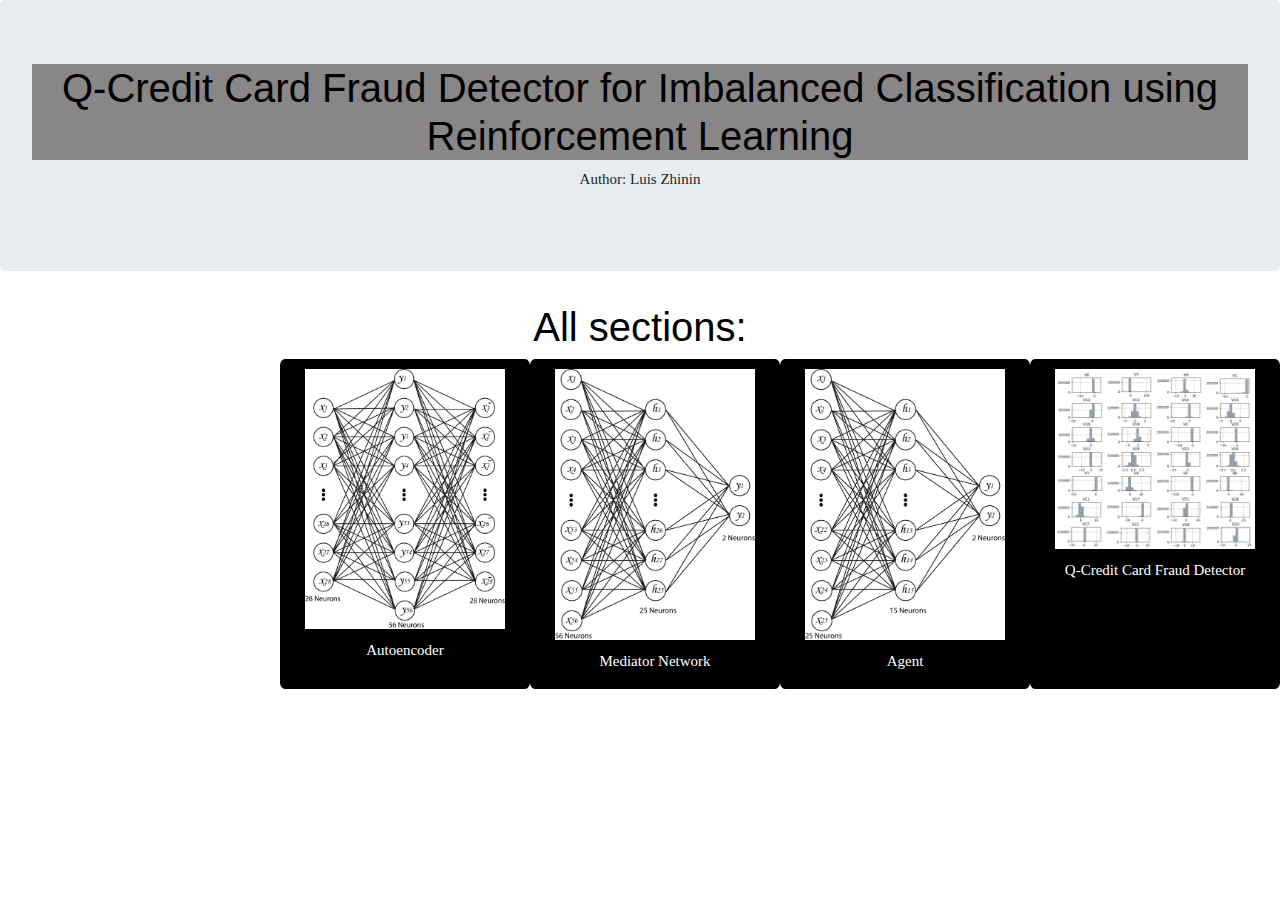
<file: index.html>
<!DOCTYPE html>
<html>
    <head>
        <title>Q-Credit Card Fraud Detector for Imbalanced Classification using
Reinforcement Learning</title>
        <title></title>
 <meta charset="utf-8">
<link rel="stylesheet" href="https://stackpath.bootstrapcdn.com/bootstrap/4.4.1/css/bootstrap.min.css" integrity="sha384-Vkoo8x4CGsO3+Hhxv8T/Q5PaXtkKtu6ug5TOeNV6gBiFeWPGFN9MuhOf23Q9Ifjh" crossorigin="anonymous">
  <link rel="stylesheet" href="style.css">


  </head>
    <body>


      <div class="jumbotron text-center">
      <h1 style="background-color:hsla(1, 10%, 14%, 0.5);">Q-Credit Card Fraud Detector for Imbalanced Classification using
Reinforcement Learning</h1>
        <p>Author: Luis Zhinin</p>
      </div>

<h1>All sections:</h1>
      <!--  <div class="container">
          <h1>All sections:</h1>
          <ol>
            <li><a href="page1.html">Autoencoder</a></li>
            <li><a href="page2.html">Mediator Network</a></li>
            <li><a href="page3.html">Agent</a></li>
            <li><a href="page4.html">Result</a></li>
          </ol>
        </div>
      -->


        <div id="principal">
          <div class="container2">
            <div>
              <a href="page1.html">
              <img src="Autoencoder56.png" alt=""></a>
              <p id="inside">Autoencoder</p>
            </div>

            <div>
              <a href="page2.html">
              <img src="Mediator25.png" alt="">
              </a>
              <p id="inside">Mediator Network</p>
            </div>

            <div>
              <a href="page3.html">
              <img src="Agent15a.png" alt="">
              </a>
              <p id="inside">Agent</p>
            </div>

            <div>
              <a href="page4.html">
              <img src="allfeatures.png" alt="">
              </a>
              <p id="inside">Q-Credit Card Fraud Detector</p>
            </div>

          </div>
        </div>


    </body>
</html>
</file>
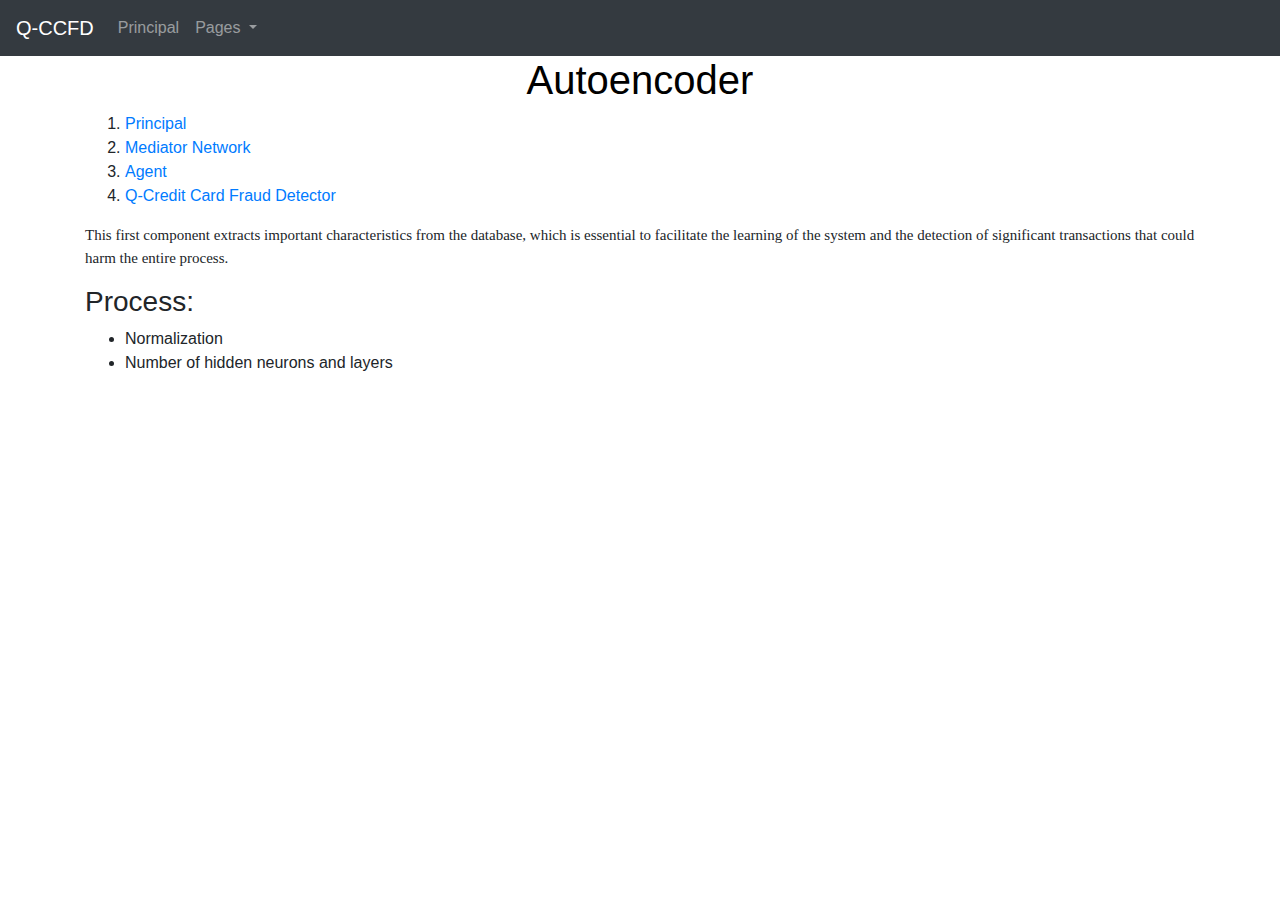
<file: page1.html>
<!DOCTYPE html>
<html>
    <head>
        <title>Autoencoder</title>
<link rel="stylesheet" href="https://stackpath.bootstrapcdn.com/bootstrap/4.4.1/css/bootstrap.min.css" integrity="sha384-Vkoo8x4CGsO3+Hhxv8T/Q5PaXtkKtu6ug5TOeNV6gBiFeWPGFN9MuhOf23Q9Ifjh" crossorigin="anonymous">
  <link rel="stylesheet" href="style.css">



    <script src="https://code.jquery.com/jquery-3.3.1.slim.min.js" integrity="sha384-q8i/X+965DzO0rT7abK41JStQIAqVgRVzpbzo5smXKp4YfRvH+8abtTE1Pi6jizo" crossorigin="anonymous"></script>
    <script src="https://stackpath.bootstrapcdn.com/bootstrap/4.3.1/js/bootstrap.min.js" integrity="sha384-JjSmVgyd0p3pXB1rRibZUAYoIIy6OrQ6VrjIEaFf/nJGzIxFDsf4x0xIM+B07jRM" crossorigin="anonymous"></script>



    </head>
    <body>


              <nav class="navbar navbar-expand-sm navbar-dark bg-dark">
                <a href="#" class="navbar-brand">Q-CCFD</a>
                <button class="navbar-toggler" data-toggle="collapse" data-target="#navbarMenu">
                  <span class="navbar-toggler-icon"></span>
                </button>

                <div class="collapse navbar-collapse" id="navbarMenu">
                  <ul class="navbar-nav">
                    <li class="nav-item">
                      <a href="index.html" class="nav-link">Principal</a>
                    </li>

                    <li class="nav-item dropdown">
                      <a class="nav-link dropdown-toggle" href="#" id="navbardrop" data-toggle="dropdown">
                        Pages
                      </a>
                      <div class="dropdown-menu">
                        <a class="dropdown-item" href="page3.html">Agent</a>
                        <a class="dropdown-item" href="page4.html">Q-CCFD</a>
                        <a class="dropdown-item" href="page2.html">Mediator N</a>

                      </div>
                            </li>


                        </ul>
                    </div>
                </nav>



        <div class="container">
<h1>Autoencoder</h1>
          <ol>
            <li><a href="index.html">Principal</a></li>
            <li><a href="page2.html">Mediator Network</a></li>
            <li><a href="page3.html">Agent</a></li>
            <li><a href="page4.html">Q-Credit Card Fraud Detector</a></li>
          </ol>



      <p>This first component extracts important characteristics from the database, which is essential to facilitate
the learning of the system and the detection of significant transactions that could harm the entire process.</p>



      </div>

      <div class="container">
          <h3>Process:</h3>

          <ul>
            <li>Normalization</li>
            <li>Number of hidden neurons and layers </li>
          </ul>

        </div>


    </body>
</html>
</file>
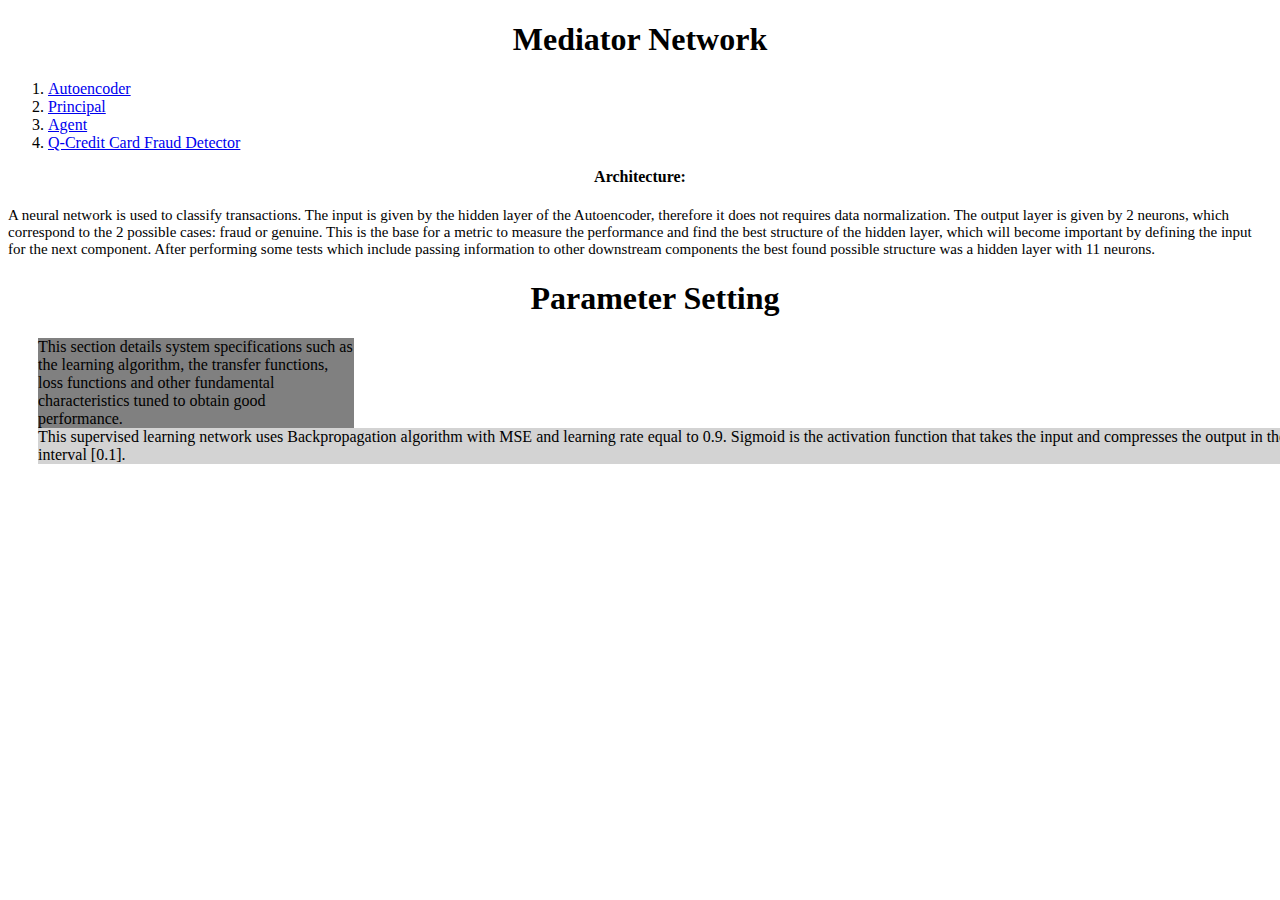
<file: page2.html>
<!DOCTYPE html>
<html>
    <head>
        <title>Page Two</title>

        <link rel="stylesheet" href="https://maxcdn.bootstrapcdn.com/bootstrap/4.0.0-beta.3/css/bootstrap.min.css" integrity="sha384-Zug+QiDoJOrZ5t4lssLdxGhVrurbmBWopoEl+M6BdEfwnCJZtKxi1KgxUyJq13dy" crossorigin="anonymous">
  <link rel="stylesheet" href="style.css">
    </head>
    <body>
        <div class="container">
          <h1>Mediator Network</h1>
          <ol>
            <li><a href="page1.html">Autoencoder</a></li>
            <li><a href="index.html">Principal</a></li>
            <li><a href="page3.html">Agent</a></li>
            <li><a href="page4.html">Q-Credit Card Fraud Detector</a></li>
          </ol>

<h4 class="center">Architecture:</h4>

          <p>A neural network is used to classify transactions. The
input is given by the hidden layer of the Autoencoder,
therefore it does not requires data normalization.
The output layer is given by 2 neurons, which correspond to the 2 possible cases: fraud or genuine.
This is the base for a metric to measure the performance and find the best structure of the hidden layer,
which will become important by defining the input for
the next component.
After performing some tests which include passing information to other downstream components the
best found possible structure was a hidden layer with
11 neurons.</p>




        </div>


        <div class="container-fluid1">
          <h1>Parameter Setting</h1>
          <div class="container-fluid1">
            <div class="row no-gutters">
              <div class="col-3 bg-success1">
                This section details system specifications such as the
        learning algorithm, the transfer functions, loss functions and other fundamental characteristics tuned to
        obtain good performance.    </div>
              <div class="col-9 bg-warning1" >
                This supervised learning network uses Backpropagation algorithm with MSE and learning rate equal to
  0.9. Sigmoid is the activation function that takes the
  input and compresses the output in the interval [0.1].
  </div>
            </div>
          </div>
        </div>




    </body>
</html>
</file>
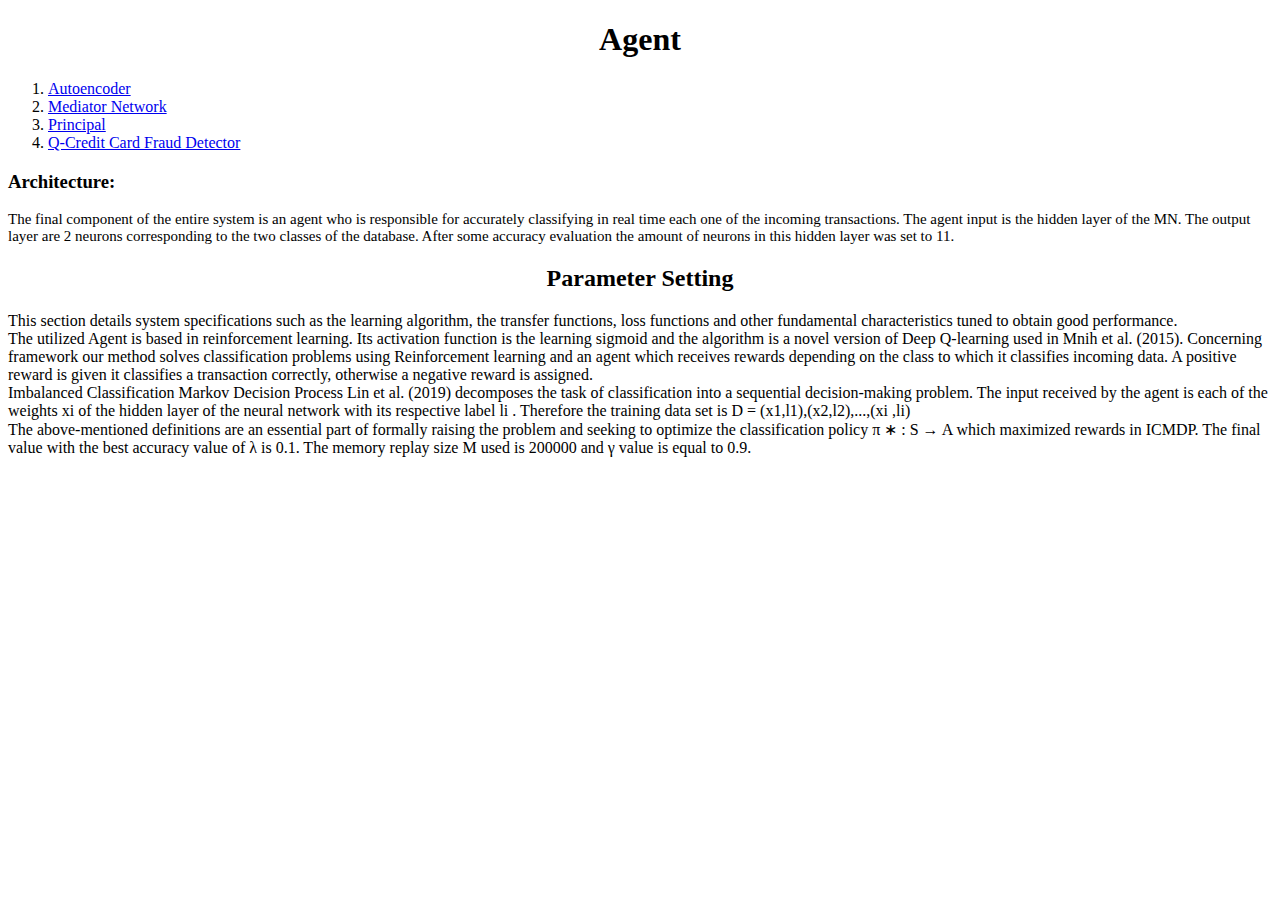
<file: page3.html>
<!DOCTYPE html>
<html>
    <head>
        <title>Page Three</title>

        <link rel="stylesheet" href="https://maxcdn.bootstrapcdn.com/bootstrap/4.0.0-beta.3/css/bootstrap.min.css" integrity="sha384-Zug+QiDoJOrZ5t4lssLdxGhVrurbmBWopoEl+M6BdEfwnCJZtKxi1KgxUyJq13dy" crossorigin="anonymous">
        <link rel="stylesheet" href="style.css">
    </head>
    <body>
        <div class="container">
          <h1>Agent</h1>
          <ol>
            <li><a href="page1.html">Autoencoder</a></li>
            <li><a href="page2.html">Mediator Network</a></li>
            <li><a href="index.html">Principal</a></li>
            <li><a href="page4.html">Q-Credit Card Fraud Detector</a></li>
          </ol>

        </div>
         <div class="container">
           <h3>Architecture:</h3>

          <p>The final component of the entire system is an agent
who is responsible for accurately classifying in real
time each one of the incoming transactions.
The agent input is the hidden layer of the MN. The
output layer are 2 neurons corresponding to the two
classes of the database. After some accuracy evaluation the amount of neurons in this hidden layer was
set to 11.</p>

        </div>


        <div class="container-fluid">
          <h2>Parameter Setting</h2>
        </div>

        <div class="container-fluid">
          <div class="row">
            <div class="col-8 bg-warning">
              This section details system specifications such as the
      learning algorithm, the transfer functions, loss functions and other fundamental characteristics tuned to
      obtain good performance.
              <div class="row">
                <div class="col-6 bg-light">The utilized Agent is based in reinforcement learning. Its activation function is the learning sigmoid and
the algorithm is a novel version of Deep Q-learning
used in Mnih et al. (2015). Concerning framework
our method solves classification problems using Reinforcement learning and an agent which receives rewards depending on the class to which it classifies incoming data. A positive reward is given it classifies
a transaction correctly, otherwise a negative reward is
assigned.</div>
                <div class="col-6 bg-secondary">
Imbalanced Classification Markov Decision Process Lin et al. (2019) decomposes the task of classification into a sequential decision-making problem.
The input received by the agent is each of the weights
xi of the hidden layer of the neural network with its
respective label li
. Therefore the training data set is
D = (x1,l1),(x2,l2),...,(xi
,li)</div>
              </div>
            </div>
            <div class="col-4 bg-success">The above-mentioned definitions are an essential part
of formally raising the problem and seeking to optimize the classification policy π
∗
: S → A which maximized rewards in ICMDP.
The final value with the best accuracy value of λ
is 0.1. The memory replay size M used is 200000 and
γ value is equal to 0.9.</div>
          </div>
        </div>


    </body>
</html>
</file>
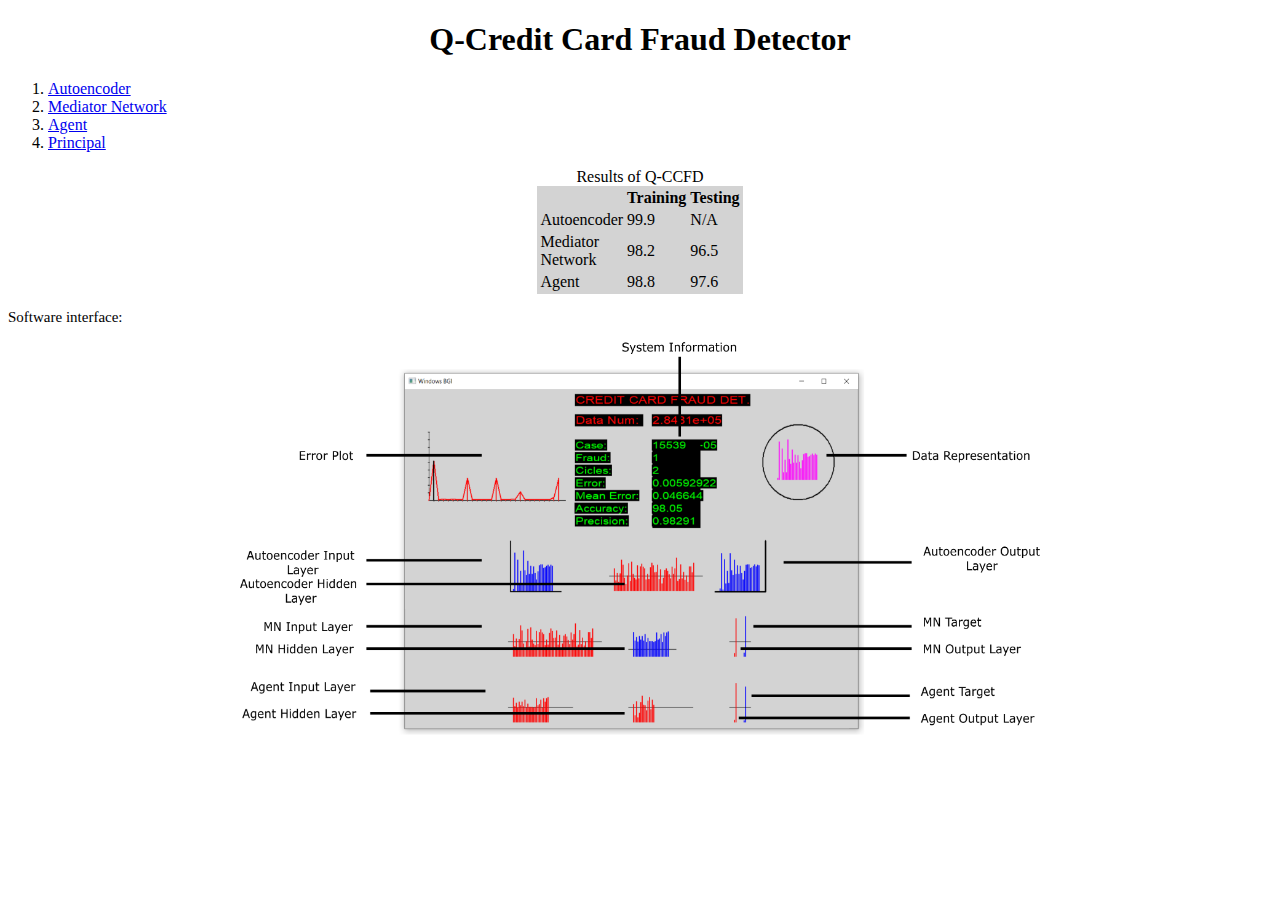
<file: page4.html>
<!DOCTYPE html>
<html>
    <head>
        <title>Q-Credit Card Fraud Detector</title>
        <link rel="stylesheet" href="https://maxcdn.bootstrapcdn.com/bootstrap/4.0.0-beta.3/css/bootstrap.min.css" integrity="sha384-Zug+QiDoJOrZ5t4lssLdxGhVrurbmBWopoEl+M6BdEfwnCJZtKxi1KgxUyJq13dy" crossorigin="anonymous">

        <link rel="stylesheet" href="style.css">
    </head>
    <body>
        <div class="container">
          <h1>Q-Credit Card Fraud Detector</h1>
          <ol>
            <li><a href="page1.html">Autoencoder</a></li>
            <li><a href="page2.html">Mediator Network</a></li>
            <li><a href="page3.html">Agent</a></li>
            <li><a href="index.html">Principal</a></li>
          </ol>
        </div>


<center>

        <table id="t01" >
          <caption>Results of Q-CCFD</caption>
          <thead>
            <tr>
              <th></th>
              <th>Training</th>
              <th>Testing</th>
            </tr>
          </thead>
          <tbody>
            <tr>
              <td>Autoencoder</td>
              <td>99.9</td>
              <td>N/A</td>
            </tr>
            <tr>
              <td>Mediator Network</td>
              <td>98.2</td>
              <td>96.5</td>
            </tr>
            <tr>
              <td>Agent</td>
              <td>98.8</td>
              <td>97.6</td>
            </tr>
          </tbody>
        </table>
</center>

<div class="container">
<p>Software interface:</p>

</div>
<center> <img src="QCCFD.png" style="width:800px;height:400px;  alt="Q-CCFD" /></center>







    </body>
</html>
</file>
<file: style.css>
body {
  background-color: white;
}

table#t01 {
    display: table;
    border-collapse: separate;
    border-spacing: 1px;
    border-color: green;
    background-color: #D3D3D3;
    width: 10%;
    border-spacing: 2px;
}

p{
  font-family: verdana;
  font-size: 15px;
}

.center{
  text-align: center;
  color: black;
}

h1 {
  text-align: center;
  color: black;
}

h2 {
  text-align: center;
  color: black;
}


@media screen and (max-width: 500px) {
    body{
        font: 10pt;
        background-color:white;

    }
    #principal{
        margin-bottom: 20px;
        margin-left: 20%;
    }





}

@media screen and (min-width: 500px) {
    body{
        font: 10pt;
        background-color:white;

    }
    #principal{
        margin-left: 280px;
        margin-bottom: 20px;
    }



}

#body-container{

    text-align: right;
    width: 700px;
    margin: auto;
}



p#inside{
    margin-top: 10px;
    text-align: center;
    font-size: 15px;
    color: white;
}

h4{
    margin-top: 13px;
    text-align: center;
}






.container2 {
    display: flex;
    flex-wrap:wrap;
    text-align: center;
    margin: auto;
}



.container2 > div {
    background-color: rgb(0,0, 0);
    font-size: 20px;
    margin: center;

    width: 250px;
    border-radius: 2%;

}

.container2 div img {
    width: 200px;
    margin-top: 10px;

}

.container2 div img:hover{
    transform: scale(0.5);
    border-radius: 95%;
}

img{
    transition: all 0.2s ease;
}


.container-fluid1 {
  width: 100%;
  padding-right: 15px;
  padding-left: 15px;
  margin-right: auto;
  margin-left: auto;

}


.col-3 {
  -ms-flex: 0 0 25%;
  flex: 0 0 25%;
  max-width: 25%;
}


.bg-success1 {
  background-color: gray !important;
}

.bg-warning1{
  background-color: lightgray !important;
}
</file>
